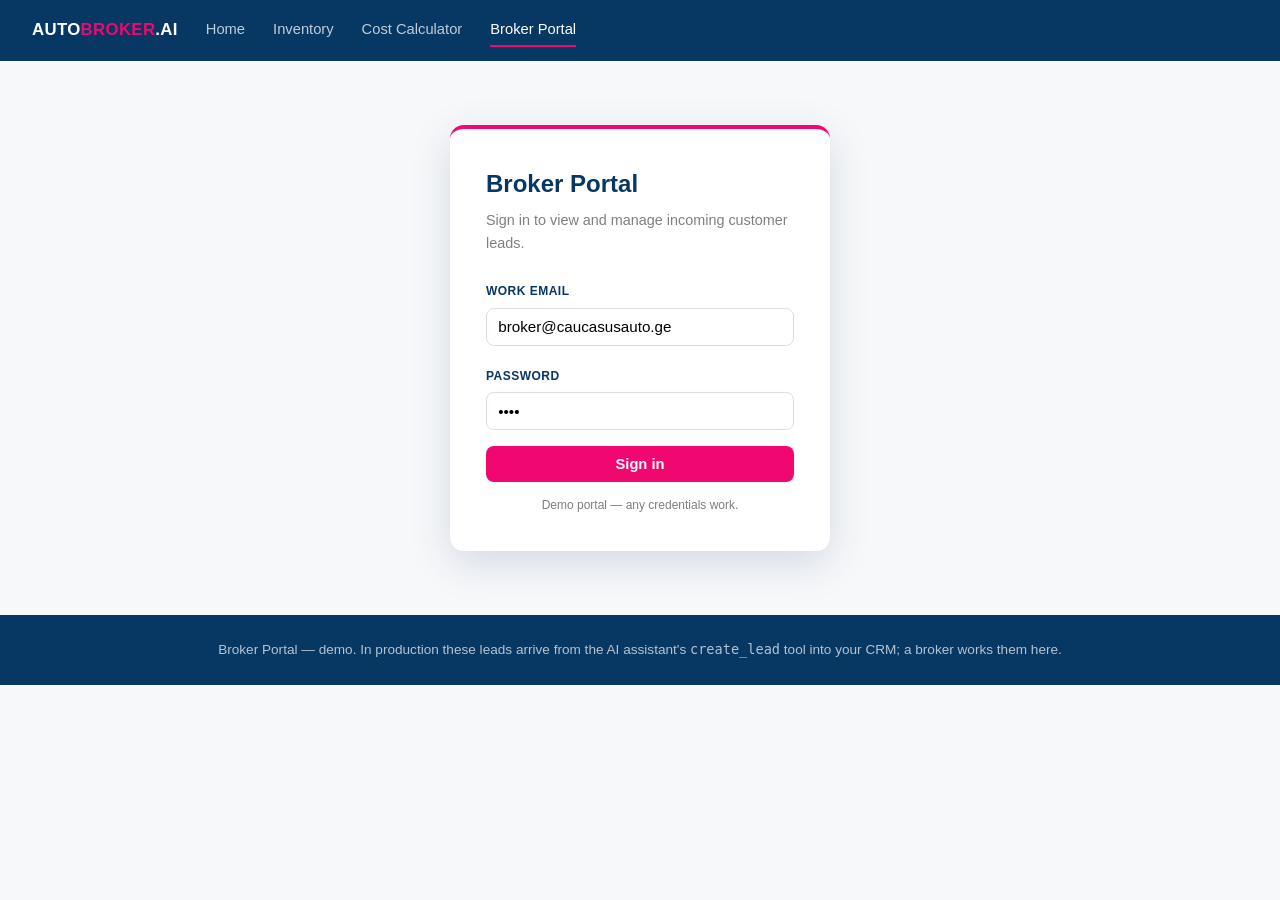
<file: demo-page/crm.html>
<!DOCTYPE html>
<html lang="en">
<head>
  <meta charset="UTF-8">
  <meta name="viewport" content="width=device-width, initial-scale=1.0">
  <title>Broker Portal — Universal AI Auto Broker</title>
  <link rel="stylesheet" href="assets/style.css?v=9">
  <style>
    /* ── CRM-specific ── */
    .login-wrap { max-width: 380px; margin: 4rem auto; }
    .login-card { background:#fff; border-radius:14px; box-shadow:0 12px 40px rgba(7,55,99,.15); padding:2.25rem; border-top:4px solid var(--ms-magenta); }
    .login-card h2 { color:var(--ms-navy); margin-bottom:.35rem; }
    .login-card p.sub { color:var(--ms-grey); font-size:.9rem; margin-bottom:1.4rem; }
    .login-card label { font-size:.75rem; font-weight:700; color:var(--ms-navy); text-transform:uppercase; letter-spacing:.04em; }
    .login-card input { width:100%; margin:.3rem 0 1rem; padding:.6rem .7rem; border:1.5px solid #d8dee6; border-radius:8px; font-size:.95rem; }
    .login-card input:focus { outline:none; border-color:var(--ms-magenta); }
    .login-card .btn { width:100%; text-align:center; }
    .demo-hint { font-size:.75rem; color:var(--ms-grey); margin-top:.9rem; text-align:center; }

    .crm-head { display:flex; justify-content:space-between; align-items:center; flex-wrap:wrap; gap:1rem; margin:1.5rem 0 1rem; }
    .crm-head h1 { color:var(--ms-navy); font-size:1.5rem; }
    .crm-head h1 span { color:var(--ms-magenta); }
    .stats { display:grid; grid-template-columns:repeat(auto-fit,minmax(150px,1fr)); gap:1rem; margin-bottom:1.5rem; }
    .stat { background:#fff; border-radius:12px; box-shadow:0 4px 18px rgba(7,55,99,.08); padding:1.1rem 1.3rem; }
    .stat .n { font-size:1.9rem; font-weight:800; color:var(--ms-navy); }
    .stat .l { font-size:.8rem; color:var(--ms-grey); text-transform:uppercase; letter-spacing:.04em; font-weight:600; }
    .stat.accent .n { color:var(--ms-magenta); }

    .lead-grid { display:grid; grid-template-columns:repeat(auto-fill,minmax(320px,1fr)); gap:1.1rem; }
    .lead { background:#fff; border-radius:12px; box-shadow:0 4px 18px rgba(7,55,99,.08); overflow:hidden; display:flex; flex-direction:column; }
    .lead-top { display:flex; gap:.9rem; padding:1rem 1.1rem .6rem; }
    .lead-thumb { width:74px; height:56px; border-radius:8px; object-fit:cover; flex:none; background:#eef2f7; }
    .lead-who { flex:1; min-width:0; }
    .lead-who h3 { color:var(--ms-navy); font-size:1rem; margin-bottom:.1rem; }
    .lead-who .phone { font-size:.85rem; color:var(--ms-charcoal); }
    .lead-who .brand { font-size:.72rem; color:var(--ms-grey); }
    .pill { font-size:.68rem; font-weight:700; padding:.2rem .6rem; border-radius:999px; text-transform:uppercase; letter-spacing:.03em; align-self:flex-start; }
    .pill.new { background:#fdeaf2; color:var(--ms-magenta); }
    .pill.contacted { background:#e6f0fa; color:var(--ms-navy); }
    .pill.bidding { background:#fff4e0; color:#9a6b00; }
    .lead-body { padding:.4rem 1.1rem 1rem; font-size:.9rem; }
    .lead-body .veh { color:var(--ms-navy); font-weight:600; }
    .lead-body .crit { color:var(--ms-grey); }
    .lead-meta { display:flex; justify-content:space-between; align-items:center; padding:.7rem 1.1rem; border-top:1px solid #eef2f7; font-size:.78rem; color:var(--ms-grey); }
    .lead-meta button { font-size:.75rem; border:1.5px solid var(--ms-navy); color:var(--ms-navy); background:transparent; border-radius:7px; padding:.28rem .6rem; cursor:pointer; font-weight:600; }
    .lead-meta button:hover { background:var(--ms-navy); color:#fff; }
    .empty { text-align:center; color:var(--ms-grey); padding:3rem; }
  </style>
</head>
<body>
  <nav>
    <a class="logo" href="index.html">AUTO<span>BROKER</span>.AI</a>
    <a class="link" href="index.html">Home</a>
    <a class="link" href="inventory.html">Inventory</a>
    <a class="link" href="calculator.html">Cost Calculator</a>
    <a class="link active" href="crm.html">Broker Portal</a>
  </nav>

  <!-- LOGIN GATE -->
  <div id="login" class="login-wrap">
    <div class="login-card">
      <h2>Broker Portal</h2>
      <p class="sub">Sign in to view and manage incoming customer leads.</p>
      <label for="email">Work email</label>
      <input type="email" id="email" placeholder="broker@caucasusauto.ge" value="broker@caucasusauto.ge">
      <label for="pw">Password</label>
      <input type="password" id="pw" placeholder="••••••••" value="demo">
      <button class="btn" id="signin" type="button">Sign in</button>
      <p class="demo-hint">Demo portal — any credentials work.</p>
    </div>
  </div>

  <!-- DASHBOARD -->
  <main id="dash" style="display:none">
    <div class="crm-head">
      <h1>Incoming <span>Leads</span></h1>
      <button class="btn secondary" id="signout" type="button">Sign out</button>
    </div>
    <div class="stats" id="stats"></div>
    <div class="lead-grid" id="leads"></div>
  </main>

  <footer>
    Broker Portal — demo. In production these leads arrive from the AI assistant's
    <code>create_lead</code> tool into your CRM; a broker works them here.
  </footer>

  <script>
    // ── Seed leads (realistic; represent what the AI assistant captures) ──
    const SEED = [
      {name:'Giorgi Beridze', phone:'+995 555 12 34 56', brand:'Caucasus Auto Import', status:'new',
       vehicle:'2017 Audi Q7 Prestige', lot:'1-52738836', budget:14000,
       image:'https://images.bid.cars/152738836_6a4ca452478df/2017-Audi-Q7-WA1VAAF77HD023125-1.jpg', ago:'8 min ago'},
      {name:'Nino Kapanadze', phone:'+995 599 88 77 21', brand:'Caucasus Auto Import', status:'new',
       criteria:'Black Toyota, 2020–2026, hybrid, clean title, up to $18k', budget:18000, ago:'26 min ago'},
      {name:'Levan Tsiklauri', phone:'+995 577 45 09 88', brand:'Lion Auto', status:'contacted',
       vehicle:'2023 Dodge Charger SXT', lot:'1-58398796', budget:16000,
       image:'https://images.bid.cars/158398796_6a4ca450b1fa4/2023-Dodge-Charger-2C3CDXKG0PH536896-1.jpg', ago:'1 hr ago'},
      {name:'Mariam Gelashvili', phone:'+995 558 30 12 44', brand:'Caucasus Auto Import', status:'bidding',
       vehicle:'2019 Ford Mustang EcoBoost', lot:'1-57513396', budget:15000,
       image:'https://images.bid.cars/157513396_6a4ca44be3317/2019-Ford-Mustang-1FA6P8TH5K5117882-1.jpg', ago:'2 hr ago'},
      {name:'Davit Meladze', phone:'+995 591 77 65 43', brand:'Lion Auto', status:'contacted',
       criteria:'BMW X5 or X3, 2018+, AWD, under $22k', budget:22000, ago:'3 hr ago'},
      {name:'Salome Chkheidze', phone:'+995 595 10 20 30', brand:'Caucasus Auto Import', status:'new',
       vehicle:'2017 Mercedes-Benz GLS 450', lot:'1-47862806', budget:20000,
       image:'https://images.bid.cars/147862806_6a4ca450a3670/2017-Mercedes-Benz-GLS-Class-4JGDF6EE4HA810255-1.jpg', ago:'5 hr ago'},
    ];

    const LS_LEADS = 'broker_leads_v1', LS_AUTH = 'broker_auth_v1';

    function allLeads() {
      let extra = [];
      try { extra = JSON.parse(localStorage.getItem(LS_LEADS) || '[]'); } catch (e) {}
      return [...extra, ...SEED];
    }
    function statusFor(l){ return l.status || 'new'; }

    function render() {
      const leads = allLeads();
      const nNew = leads.filter(l => statusFor(l)==='new').length;
      const nBid = leads.filter(l => statusFor(l)==='bidding').length;
      document.getElementById('stats').innerHTML = `
        <div class="stat accent"><div class="n">${leads.length}</div><div class="l">Total leads</div></div>
        <div class="stat"><div class="n">${nNew}</div><div class="l">New / uncontacted</div></div>
        <div class="stat"><div class="n">${nBid}</div><div class="l">Ready to bid</div></div>
        <div class="stat"><div class="n">15 min</div><div class="l">Avg. response SLA</div></div>`;

      const grid = document.getElementById('leads');
      if (!leads.length) { grid.innerHTML = '<p class="empty">No leads yet.</p>'; return; }
      grid.innerHTML = leads.map((l, i) => {
        const st = statusFor(l);
        const thumb = l.image
          ? `<img class="lead-thumb" src="${l.image}" alt="" onerror="this.style.visibility='hidden'">`
          : `<div class="lead-thumb"></div>`;
        const lotBit = l.lot
          ? ` · ${l.link ? `<a href="${l.link}" target="_blank" rel="noopener" style="color:var(--ms-magenta);text-decoration:none">Lot ${l.lot} ↗</a>` : `Lot ${l.lot}`}`
          : '';
        const interest = l.vehicle
          ? `<div class="veh">🚗 ${l.vehicle}${lotBit}</div>`
          : `<div class="crit">🔎 ${l.criteria || 'General enquiry'}</div>`;
        return `<div class="lead">
          <div class="lead-top">
            ${thumb}
            <div class="lead-who">
              <h3>${l.name || 'Unnamed lead'}</h3>
              <div class="phone">📞 ${l.phone || '—'}</div>
              <div class="brand">${l.brand || ''}</div>
            </div>
            <span class="pill ${st}">${st}</span>
          </div>
          <div class="lead-body">
            ${interest}
            ${l.budget ? `<div class="crit">Budget: $${Number(l.budget).toLocaleString()}</div>` : ''}
          </div>
          <div class="lead-meta">
            <span>${l.ago || 'just now'}</span>
            <button data-i="${i}" ${st!=='new'?'disabled style="opacity:.4;cursor:default"':''}>Mark contacted</button>
          </div>
        </div>`;
      }).join('');

      grid.querySelectorAll('button[data-i]').forEach(b => b.addEventListener('click', () => {
        const leads2 = allLeads(); const lead = leads2[+b.dataset.i];
        // persist a status flip for demo (store the whole current list)
        lead.status = 'contacted';
        localStorage.setItem(LS_LEADS, JSON.stringify(leads2));
        render();
      }));
    }

    function showDash(v) {
      document.getElementById('login').style.display = v ? 'none' : '';
      document.getElementById('dash').style.display = v ? '' : 'none';
      if (v) render();
    }
    document.getElementById('signin').addEventListener('click', () => {
      localStorage.setItem(LS_AUTH, '1'); showDash(true);
    });
    document.getElementById('signout').addEventListener('click', () => {
      localStorage.removeItem(LS_AUTH); showDash(false);
    });
    showDash(localStorage.getItem(LS_AUTH) === '1');

    // Leads are written by the chat widget on OTHER tabs (Home/Inventory/Calculator).
    // Without this, a portal tab left open never sees them — it only ever rendered
    // once, at sign-in. 'storage' fires in every OTHER tab when this tab's localStorage
    // changes (never the tab that wrote it), so also re-render on refocus to cover
    // "I created a lead in this same tab, then switched back."
    window.addEventListener('storage', (e) => {
      if (e.key === LS_LEADS && document.getElementById('dash').style.display !== 'none') render();
    });
    document.addEventListener('visibilitychange', () => {
      if (!document.hidden && document.getElementById('dash').style.display !== 'none') render();
    });
  </script>
</body>
</html>
</file>
<file: demo-page/assets/style.css>
:root {
  --ms-magenta: #f0076f;
  --ms-navy: #073763;
  --ms-navy-2: #0a4a85;
  --ms-grey: #7f7f7f;
  --ms-charcoal: #333333;
  --ms-bg: #f7f8fa;
}
* { margin: 0; padding: 0; box-sizing: border-box; }
body {
  font-family: -apple-system, BlinkMacSystemFont, "Segoe UI", Roboto, sans-serif;
  color: var(--ms-charcoal);
  line-height: 1.6;
  background: var(--ms-bg);
}
nav {
  background: var(--ms-navy);
  padding: 0.85rem 2rem;
  display: flex;
  align-items: center;
  gap: 1.75rem;
  position: sticky;
  top: 0;
  z-index: 100;
}
nav .logo {
  color: #fff;
  font-weight: 800;
  font-size: 1.05rem;
  text-decoration: none;
  letter-spacing: 0.02em;
}
nav .logo span { color: var(--ms-magenta); }
nav a.link {
  color: rgba(255,255,255,0.75);
  text-decoration: none;
  font-size: 0.92rem;
  font-weight: 500;
  padding: 0.25rem 0;
  border-bottom: 2px solid transparent;
}
nav a.link:hover, nav a.link.active {
  color: #fff;
  border-bottom-color: var(--ms-magenta);
}
header.hero {
  background: linear-gradient(135deg, var(--ms-navy) 0%, var(--ms-navy-2) 100%);
  color: #fff;
  padding: 4rem 2rem 5rem;
  text-align: center;
}
header.hero .badge {
  display: inline-block;
  background: var(--ms-magenta);
  color: #fff;
  font-size: 0.8rem;
  font-weight: 700;
  letter-spacing: 0.08em;
  text-transform: uppercase;
  padding: 0.35rem 1rem;
  border-radius: 999px;
  margin-bottom: 1.25rem;
}
header.hero h1 { font-size: 2.4rem; margin-bottom: 0.75rem; }
header.hero h1 .accent { color: var(--ms-magenta); }
header.hero p { max-width: 640px; margin: 0 auto; opacity: 0.9; }
header.page-head {
  background: linear-gradient(135deg, var(--ms-navy) 0%, var(--ms-navy-2) 100%);
  color: #fff;
  padding: 2.25rem 2rem;
}
header.page-head h1 { font-size: 1.6rem; }
header.page-head h1 .accent { color: var(--ms-magenta); }
header.page-head p { opacity: 0.85; font-size: 0.95rem; max-width: 720px; }
main { max-width: 1100px; margin: 0 auto 4rem; padding: 0 2rem; }
main.overlap { margin-top: -2.5rem; }
.cards { display: grid; grid-template-columns: repeat(auto-fit, minmax(260px, 1fr)); gap: 1.25rem; }
.card {
  background: #fff;
  border-radius: 12px;
  box-shadow: 0 8px 28px rgba(7, 55, 99, 0.12);
  padding: 1.75rem;
  border-top: 4px solid var(--ms-magenta);
}
.card h3 { color: var(--ms-navy); margin-bottom: 0.5rem; font-size: 1.05rem; }
.card p { color: var(--ms-grey); font-size: 0.92rem; }
.cta {
  margin-top: 3rem;
  text-align: center;
  background: #fdf2f7;
  border: 1px dashed var(--ms-magenta);
  border-radius: 12px;
  padding: 2rem;
}
.cta h2 { color: var(--ms-navy); margin-bottom: 0.5rem; }
.cta p { color: var(--ms-grey); }
.btn {
  display: inline-block;
  background: var(--ms-magenta);
  color: #fff;
  font-weight: 600;
  font-size: 0.92rem;
  text-decoration: none;
  border: none;
  cursor: pointer;
  padding: 0.6rem 1.4rem;
  border-radius: 8px;
}
.btn:hover { filter: brightness(1.08); }
.btn.secondary { background: transparent; color: var(--ms-navy); border: 1.5px solid var(--ms-navy); }
footer {
  background: var(--ms-navy);
  color: rgba(255, 255, 255, 0.7);
  text-align: center;
  font-size: 0.85rem;
  padding: 1.5rem;
}

/* ── Inventory ───────────────────────────── */
.filters {
  background: #fff;
  border-radius: 12px;
  box-shadow: 0 4px 18px rgba(7, 55, 99, 0.08);
  padding: 1.1rem 1.4rem;
  margin: 1.5rem 0;
  display: flex;
  flex-wrap: wrap;
  gap: 0.9rem;
  align-items: flex-end;
}
.filters label { font-size: 0.78rem; font-weight: 700; color: var(--ms-navy); display: block; text-transform: uppercase; letter-spacing: 0.04em; }
.filters select, .filters input {
  margin-top: 0.25rem;
  padding: 0.45rem 0.6rem;
  border: 1.5px solid #d8dee6;
  border-radius: 8px;
  font-size: 0.9rem;
  min-width: 140px;
  background: #fff;
}
.filters select:focus, .filters input:focus { outline: none; border-color: var(--ms-magenta); }
.count-note { font-size: 0.85rem; color: var(--ms-grey); margin-bottom: 1rem; }
.lot-grid { display: grid; grid-template-columns: repeat(auto-fill, minmax(280px, 1fr)); gap: 1.2rem; }
.lot-card {
  background: #fff;
  border-radius: 12px;
  box-shadow: 0 4px 18px rgba(7, 55, 99, 0.08);
  overflow: hidden;
  display: flex;
  flex-direction: column;
  transition: transform 0.15s ease, box-shadow 0.15s ease;
}
.lot-card:hover { transform: translateY(-3px); box-shadow: 0 10px 28px rgba(7, 55, 99, 0.16); }
.lot-photo {
  height: 180px;
  position: relative;
  overflow: hidden;
  display: flex;
  align-items: center;
  justify-content: center;
  font-size: 2.6rem;
  color: #fff;
  font-weight: 800;
  letter-spacing: 0.05em;
}
.lot-photo img {
  width: 100%;
  height: 100%;
  object-fit: cover;
  display: block;
}
.lot-body { padding: 1rem 1.2rem 1.2rem; flex: 1; display: flex; flex-direction: column; }
.lot-body h3 { color: var(--ms-navy); font-size: 1rem; margin-bottom: 0.15rem; }
.lot-meta { font-size: 0.8rem; color: var(--ms-grey); margin-bottom: 0.6rem; }
.lot-tags { display: flex; flex-wrap: wrap; gap: 0.35rem; margin-bottom: 0.7rem; }
.tag {
  font-size: 0.7rem;
  font-weight: 600;
  padding: 0.18rem 0.55rem;
  border-radius: 999px;
  background: #eef2f7;
  color: var(--ms-navy);
}
.tag.damage { background: #fdeaf2; color: var(--ms-magenta); }
.lot-price-row { margin-top: auto; display: flex; justify-content: space-between; align-items: center; }
.lot-price { font-size: 1.15rem; font-weight: 800; color: var(--ms-navy); }
.lot-price small { display: block; font-size: 0.68rem; font-weight: 500; color: var(--ms-grey); }
.ask-ai {
  background: transparent;
  border: 1.5px solid var(--ms-magenta);
  color: var(--ms-magenta);
  font-weight: 600;
  font-size: 0.8rem;
  padding: 0.4rem 0.8rem;
  border-radius: 8px;
  cursor: pointer;
}
.ask-ai:hover { background: var(--ms-magenta); color: #fff; }

/* ── Calculator ─────────────────────────── */
.calc-wrap { display: grid; grid-template-columns: 1fr 1fr; gap: 1.5rem; margin-top: 1.5rem; }
@media (max-width: 760px) { .calc-wrap { grid-template-columns: 1fr; } }
.panel {
  background: #fff;
  border-radius: 12px;
  box-shadow: 0 4px 18px rgba(7, 55, 99, 0.08);
  padding: 1.6rem;
}
.panel h2 { color: var(--ms-navy); font-size: 1.1rem; margin-bottom: 1rem; }
.field { margin-bottom: 0.9rem; }
.field label { font-size: 0.78rem; font-weight: 700; color: var(--ms-navy); text-transform: uppercase; letter-spacing: 0.04em; }
.field input, .field select {
  width: 100%;
  margin-top: 0.25rem;
  padding: 0.55rem 0.7rem;
  border: 1.5px solid #d8dee6;
  border-radius: 8px;
  font-size: 0.95rem;
  background: #fff;
}
.field input:focus, .field select:focus { outline: none; border-color: var(--ms-magenta); }
.breakdown { list-style: none; }
.breakdown li {
  display: flex;
  justify-content: space-between;
  padding: 0.55rem 0;
  border-bottom: 1px solid #eef2f7;
  font-size: 0.93rem;
}
.breakdown li span:last-child { font-weight: 600; color: var(--ms-navy); }
.breakdown li.total {
  border-bottom: none;
  border-top: 2px solid var(--ms-navy);
  margin-top: 0.4rem;
  padding-top: 0.8rem;
  font-size: 1.1rem;
  font-weight: 800;
}
.breakdown li.total span:last-child { color: var(--ms-magenta); font-size: 1.3rem; }
.disclaimer {
  margin-top: 1rem;
  font-size: 0.78rem;
  color: var(--ms-grey);
  background: #f2f5f9;
  border-radius: 8px;
  padding: 0.7rem 0.9rem;
}

/* ── CES chat widget theming (Making Science brand) ── */
chat-messenger {
  /* documented palette tokens */
  --chat-messenger-color--primary: #f0076f;
  --chat-messenger-color--on-primary: #ffffff;
  --chat-messenger-color--primary-container: #fdeaf2;
  --chat-messenger-color--on-primary-container: #073763;
  --chat-messenger-color--secondary: #073763;
  --chat-messenger-color--on-secondary: #ffffff;
  --chat-messenger-color--surface: #ffffff;
  --chat-messenger-color--on-surface: #333333;
  --chat-messenger-color--surface-container: #f7f8fa;
  --chat-messenger-color--outline-active: #f0076f;
  --chat-messenger-color--link: #073763;
  --chat-messenger-font-family: -apple-system, BlinkMacSystemFont, "Segoe UI", Roboto, sans-serif;
  /* internal accent used by links/buttons in the default theme */
  --chat-messenger-internal-primary-color: #f0076f;
  /* title bar → brand magenta with white text/icons */
  --chat-messenger-internal-titlebar-background: #f0076f;
  --chat-messenger-internal-titlebar-background-color: #f0076f;
  --chat-messenger-internal-titlebar-font-color: #ffffff;
  --chat-messenger-internal-titlebar-title-font-family: inherit;
  --chat-messenger-internal-titlebar-icon-font-color: #ffffff;
  --chat-messenger-internal-titlebar-subtitle-font-color: #fdeaf2;
  --chat-messenger-internal-titlebar-button-color: #ffffff;
  --chat-messenger-internal-titlebar-button-color-inactive: #fdeaf2;
  --chat-messenger-internal-titlebar-button-color-hover: #ffffff;
  --chat-messenger-internal-titlebar-border-bottom: none;
  /* launcher bubble → magenta with white icon */
  --chat-messenger-internal-chat-bubble-background: #f0076f;
  --chat-messenger-internal-chat-bubble-background-color: #f0076f;
  --chat-messenger-internal-chat-bubble-icon-color: #ffffff;
}

/* ── The bubble launcher is never used (we drive open/close with our own
   #chat-fab) but stays in the DOM. Left visible it sits in the panel's
   normal flow above the titlebar, pushing the whole container ~64px past
   the bottom of the screen — which is what hid the composer's upload/mic
   buttons below the fold. Hiding it removes that offset entirely. ── */
chat-messenger-chat-bubble { display: none !important; }

/* ── Chat widget stacking: the slide-in panel and its titlebar (with the
   close button) must render ABOVE the sticky nav (z=100), or on phones the
   titlebar hides behind it and the chat cannot be closed. The gstatic layout
   theme owns position/size — only the stacking level is raised here. ── */
chat-messenger.slide-in { z-index: 300; }

/* ── Mobile ─────────────────────────────── */
@media (max-width: 820px) {
  nav { padding: 0.7rem 1rem; gap: 0.9rem; flex-wrap: wrap; }
  nav .logo { font-size: 1rem; }
  nav a.link { font-size: 0.85rem; }
  header.hero { padding: 2.5rem 1.25rem 3rem; }
  header.hero h1 { font-size: 1.7rem; }
  header.hero p { font-size: 0.95rem; }
  header.page-head { padding: 1.5rem 1.25rem; }
  header.page-head h1 { font-size: 1.35rem; }
  main { padding: 0 1rem; margin-bottom: 2.5rem; }
  .filters { padding: 0.9rem 1rem; gap: 0.7rem; }
  .filters > div { flex: 1 1 46%; min-width: 0; }
  .filters select, .filters input { width: 100%; min-width: 0; }
  .filters button { flex: 1 1 100%; }
  .panel { padding: 1.2rem; }
  .cta { padding: 1.4rem; }
}
@media (max-width: 560px) {
  .lot-grid { grid-template-columns: 1fr; }
  .cards { grid-template-columns: 1fr; }
  .lot-photo { height: 200px; }
  header.hero h1 { font-size: 1.5rem; }
}
</file>
